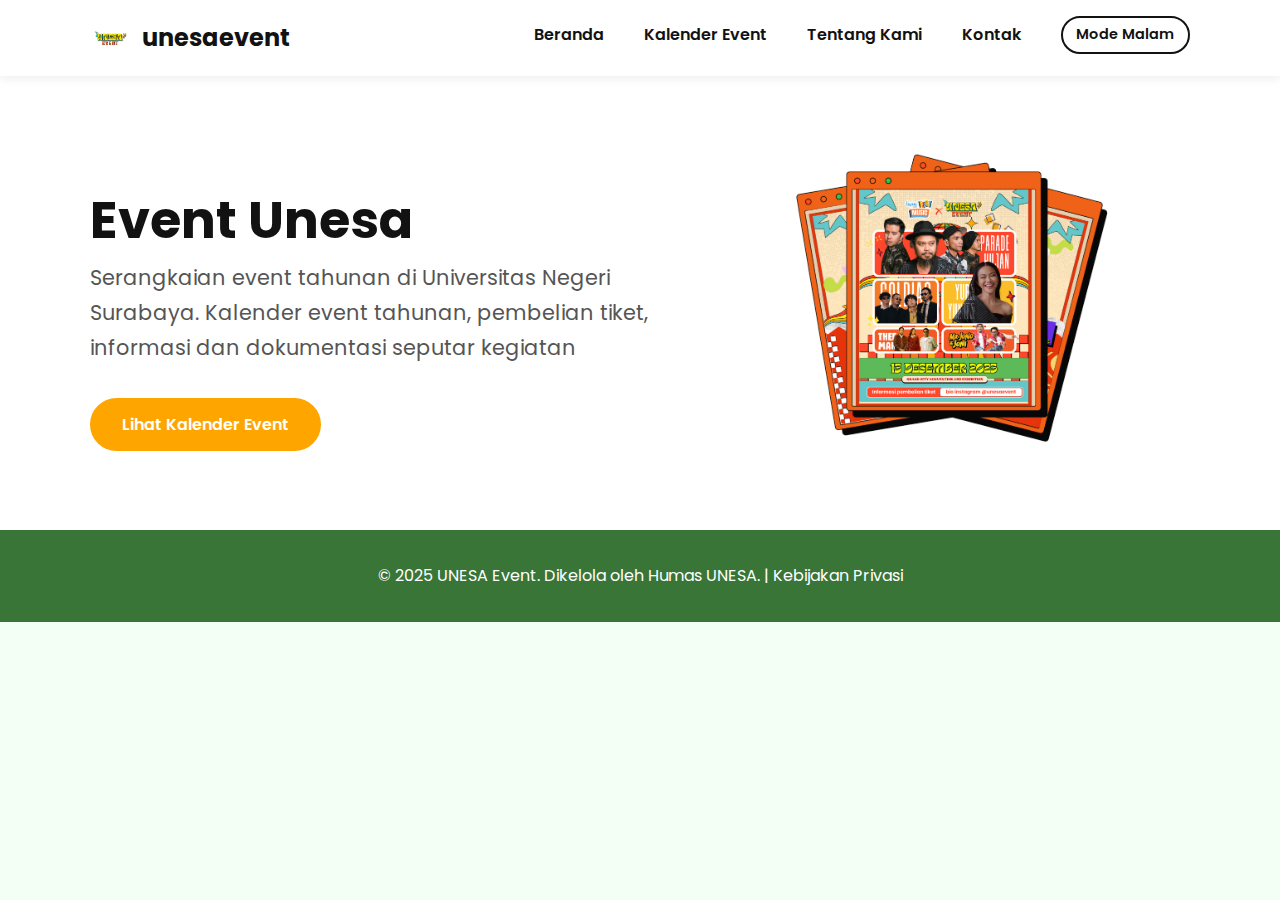
<file: index.html>
<!DOCTYPE html>
<html lang="id">
<head>
    <meta charset="UTF-8">
    <meta name="viewport" content="width=device-width, initial-scale=1.0">
    <title>Kalender Event Tahunan | UNESA</title>
    <link rel="preconnect" href="https://fonts.googleapis.com">
    <link rel="preconnect" href="https://fonts.gstatic.com" crossorigin>
    <link href="https://fonts.googleapis.com/css2?family=Poppins:wght@400;600;700&display=swap" rel="stylesheet">
    <link rel="stylesheet" href="cek.css">
    <link rel="stylesheet" href="header-style.css">
</head>
<body>
    <div id="header-placeholder"></div>
    <main id="content-area">
        <section class="hero">
            <div class="container hero-content">
                <div class="hero-teks">
                    <h1>Event Unesa</h1>
                    <p class="deskripsi">Serangkaian event tahunan di Universitas Negeri Surabaya. Kalender event tahunan, pembelian tiket, informasi dan dokumentasi seputar kegiatan</p>
                    <a href="calendar.html" class="tombol-utama">Lihat Kalender Event</a>
                </div>
                <div class="hero-gambar">
                    <img src="image/talent.png" alt="Ilustrasi RailBot">
                </div>
            </div>
        </section>
    <div id="footer-placeholder"></div>
    <script src="script.js"></script>
</body>

</html>
</file>
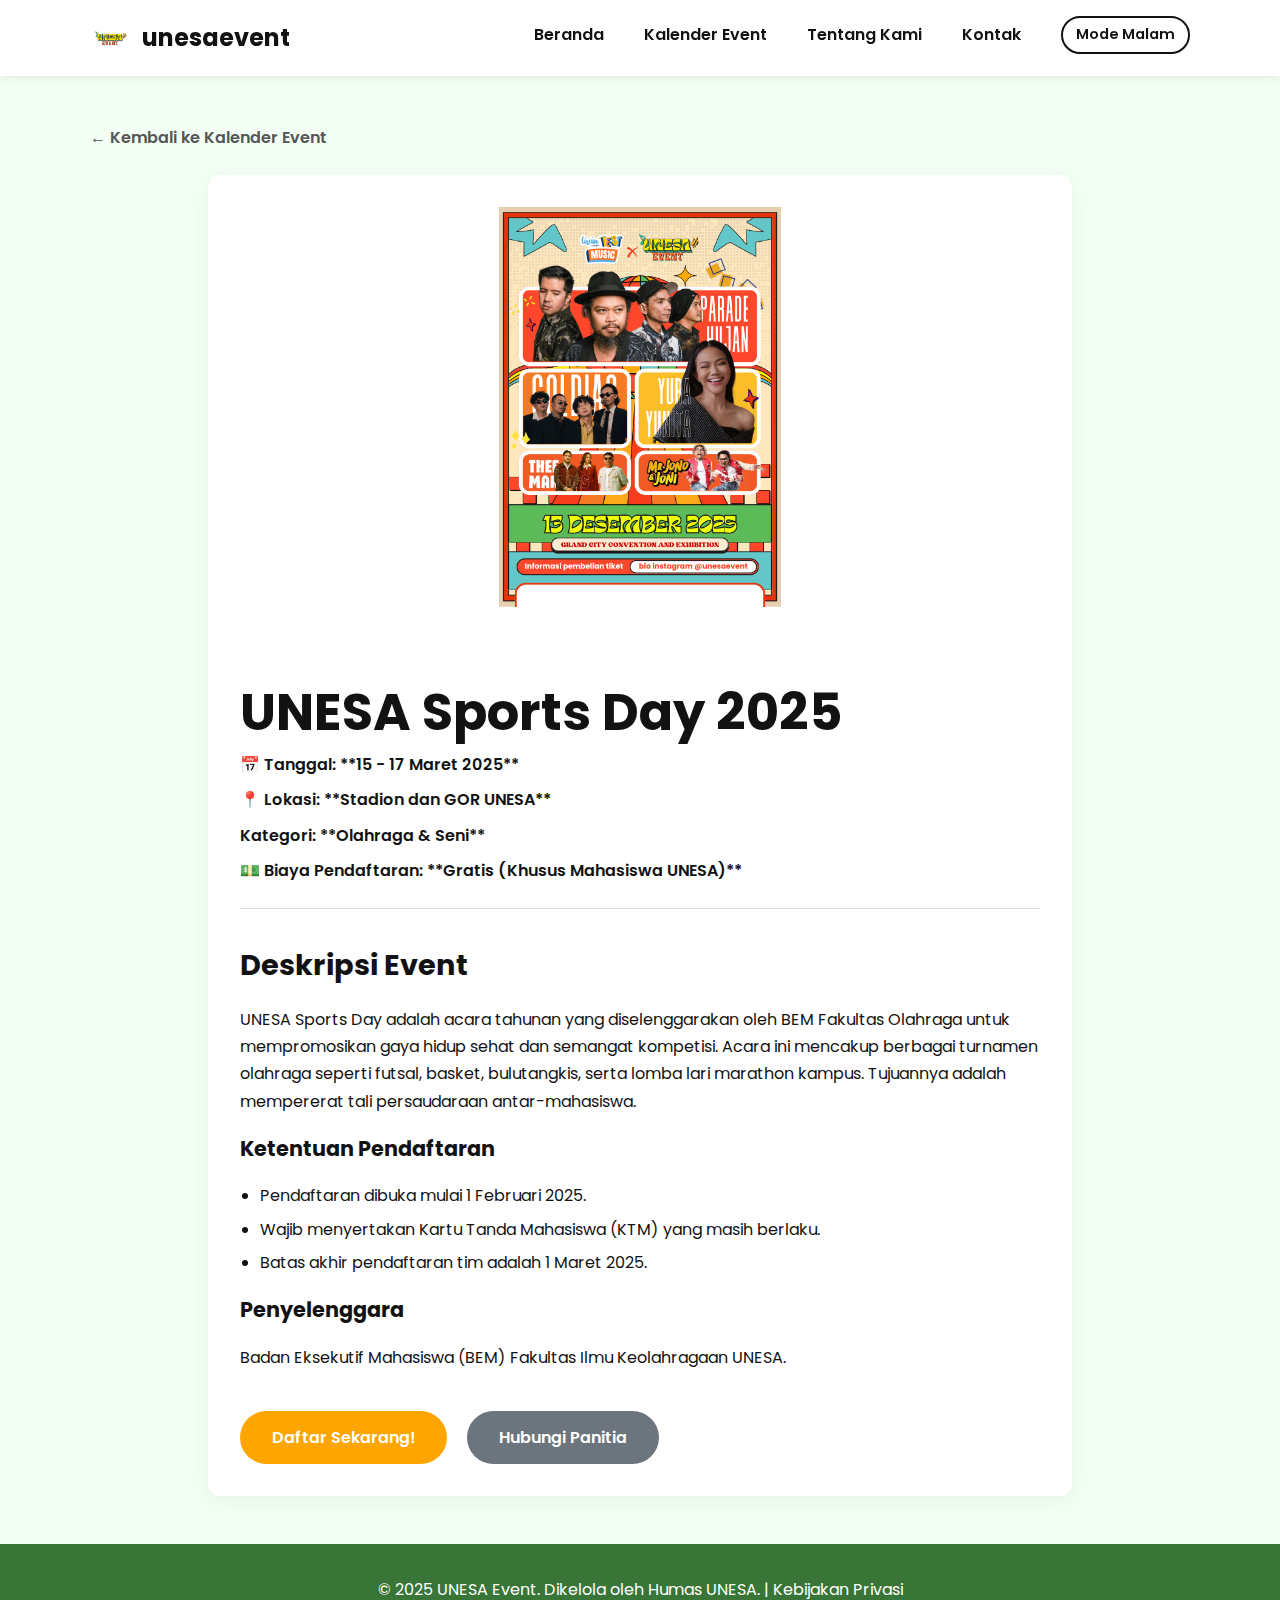
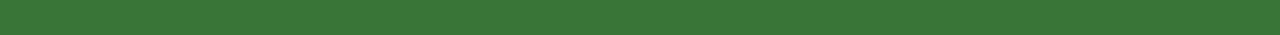
<file: event-detail.html>
<!DOCTYPE html>
<html lang="id">
<head>
    <meta charset="UTF-8">
    <meta name="viewport" content="width=device-width, initial-scale=1.0">
    <title>Detail Event | UNESA Event</title> 
    
    <link rel="icon" href="railbot/logo/icon.ico" type="image/x-icon">
    <link rel="preconnect" href="https://fonts.googleapis.com">
    <link rel="preconnect" href="https://fonts.gstatic.com" crossorigin>
    <link href="https://fonts.googleapis.com/css2?family=Poppins:wght@400;600;700&display=swap" rel="stylesheet">
    <link rel="stylesheet" href="cek.css">
    <link rel="stylesheet" href="header-style.css">
</head>
<body>
    
    <div id="header-placeholder"></div>
    
    <main id="content-area">
        
        <section class="event-detail-content">
            <div class="container">
                
                <a href="calendar.html" class="back-link">← Kembali ke Kalender Event</a>

                <article>
                    <img src="image/poster.png" alt="Poster Event" class="event-poster">
                    
                    <h1>UNESA Sports Day 2025</h1>
                    
                    <p class="event-date">📅 Tanggal: **15 - 17 Maret 2025**</p>
                    <p class="event-location">📍 Lokasi: **Stadion dan GOR UNESA**</p>
                    <p class="event-category">Kategori: **Olahraga & Seni**</p>
                    <p class="event-price">💵 Biaya Pendaftaran: **Gratis (Khusus Mahasiswa UNESA)**</p>
                    
                    <hr>

                    <h2>Deskripsi Event</h2>
                    <p>UNESA Sports Day adalah acara tahunan yang diselenggarakan oleh BEM Fakultas Olahraga untuk mempromosikan gaya hidup sehat dan semangat kompetisi. Acara ini mencakup berbagai turnamen olahraga seperti futsal, basket, bulutangkis, serta lomba lari marathon kampus. Tujuannya adalah mempererat tali persaudaraan antar-mahasiswa.</p>

                    <h3>Ketentuan Pendaftaran</h3>
                    <ul>
                        <li>Pendaftaran dibuka mulai 1 Februari 2025.</li>
                        <li>Wajib menyertakan Kartu Tanda Mahasiswa (KTM) yang masih berlaku.</li>
                        <li>Batas akhir pendaftaran tim adalah 1 Maret 2025.</li>
                    </ul>

                    <h3>Penyelenggara</h3>
                    <p>Badan Eksekutif Mahasiswa (BEM) Fakultas Ilmu Keolahragaan UNESA.</p>
                    
                    <a href="#" target="_blank" class="tombol-daftar">Daftar Sekarang!</a>
                    <a href="kontak.html" class="tombol-utama" style="background: #6c757d; margin-left: 1rem;">Hubungi Panitia</a>
                    
                </article>
            </div>
        </section>

    </main>

    <div id="footer-placeholder"></div>
    
    <script src="script.js"></script>
</body>
</html>
</file>
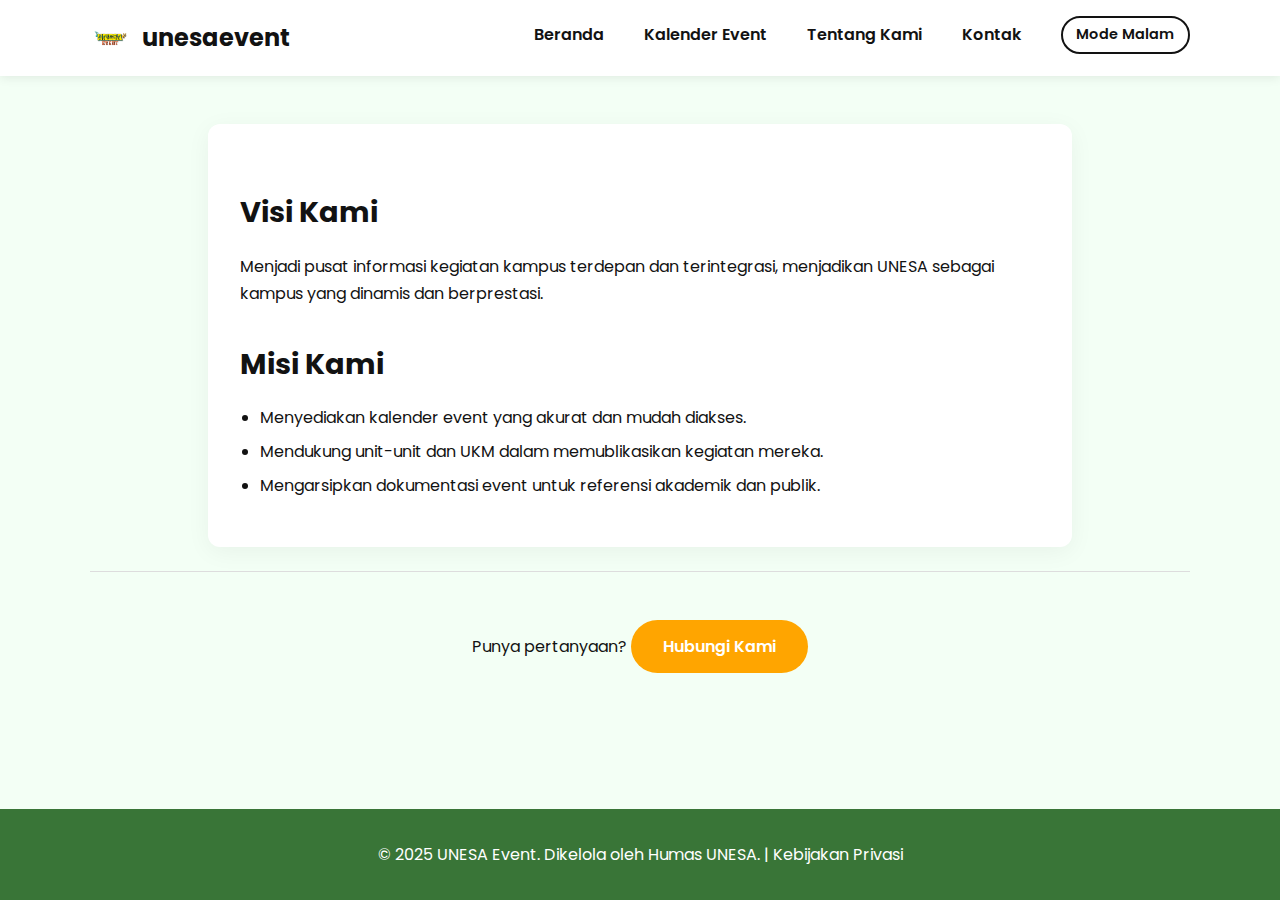
<file: tentang.html>
<!DOCTYPE html>
<html lang="id">
<head>
    <meta charset="UTF-8">
    <meta name="viewport" content="width=device-width, initial-scale=1.0">
    <title>Tentang Kami | UNESA Event</title>
    <link rel="icon" href="railbot/logo/icon.ico" type="image/x-icon">
    <link rel="preconnect" href="https://fonts.googleapis.com">
    <link rel="preconnect" href="https://fonts.gstatic.com" crossorigin>
    <link href="https://fonts.googleapis.com/css2?family=Poppins:wght@400;600;700&display=swap" rel="stylesheet">
    <link rel="stylesheet" href="cek.css">
    <link rel="stylesheet" href="header-style.css">
</head>
<body>
    
    <div id="header-placeholder"></div>
    
    <main id="content-area">
        
        <section class="about-us-content">
            <div class="container" style="text-align: left;">
                
                <div class="about-grid">
                    <div class="about-item">
                        <h2>Visi Kami</h2>
                        <p>Menjadi pusat informasi kegiatan kampus terdepan dan terintegrasi, menjadikan UNESA sebagai kampus yang dinamis dan berprestasi.</p>
                    </div>
                    
                    <div class="about-item">
                        <h2>Misi Kami</h2>
                        <ul>
                            <li>Menyediakan kalender event yang akurat dan mudah diakses.</li>
                            <li>Mendukung unit-unit dan UKM dalam memublikasikan kegiatan mereka.</li>
                            <li>Mengarsipkan dokumentasi event untuk referensi akademik dan publik.</li>
                        </ul>
                    </div>
                </div>
                <hr>
                <p style="text-align: center; margin-top: 3rem;">Punya pertanyaan? <a href="kontak.html" class="tombol-utama">Hubungi Kami</a></p>

            </div>
        </section>

    </main>

    <div id="footer-placeholder"></div>
    
    <script src="script.js"></script>
</body>
</html>
</file>
<file: cek.css>
:root {
    /* Variabel Warna Mode Siang (Light Mode) */
    --warna-utama: #ffa500; /* Orange - Khas UNESA/Energi */
    --warna-teks: #121212;
    --warna-teks-sekunder: #555;
    --warna-latar: #bdffc82f; /* Background utama cerah */
    --warna-putih: #ffffff; /* Kartu, Header */
    --warna-garis: #ddd; /* Garis pemisah */
    
    /* Variabel Umum */
    --font-utama: 'Poppins', sans-serif;
    --transisi: all 0.3s ease-in-out;
}

/* --- DARK MODE SETTINGS --- */
body.dark-mode {
    --warna-utama: #ffc107; /* Warna utama yang lebih terang */
    --warna-teks: #e0e0e0;
    --warna-teks-sekunder: #b0b0b0;
    --warna-latar: #121212; /* Background gelap */
    --warna-putih: #1f1f1f; /* Kartu, Header gelap */
    --warna-garis: #333; /* Garis pemisah gelap */
}

/* ----------------------------------------------------- */
/* --- RESET & GLOBAL BODY/CONTENT (ISI) STYLE --- */
/* ----------------------------------------------------- */

html {
    height: 100%;
}

body {
    font-family: var(--font-utama);
    margin: 0;
    background-color: var(--warna-latar);
    color: var(--warna-teks);
    line-height: 1.7;
    display: flex;
    flex-direction: column;
    min-height: 100vh;
    transition: background-color var(--transisi), color var(--transisi);
}

.container {
    max-width: 1100px;
    margin: 0 auto;
    padding: 0 1.5rem;
}

main {
    flex-grow: 1; 
}

/* Penyesuaian Tipografi Minimalis */
h1 { 
    font-size: 3.2rem; /* Disesuaikan agar lebih minimalis */
    line-height: 1.2; 
    margin-bottom: 0.5rem;
}
h2 { 
    font-size: 1.8rem; /* Disesuaikan agar lebih minimalis */
    margin-top: 2rem; 
    margin-bottom: 1rem;
}
h3 { 
    font-size: 1.3rem; 
    margin-top: 1rem; 
    margin-bottom: 0.5rem;
}

.deskripsi { 
    font-size: 1.3rem; /* Disesuaikan agar lebih minimalis */
    color: var(--warna-teks-sekunder); 
    margin: 0.5rem 0 2rem; 
    transition: color var(--transisi);
}

section {
    padding: 3rem 0; /* Disesuaikan agar lebih minimalis */
    text-align: center;
}

hr {
    border: none;
    border-top: 1px solid var(--warna-garis);
    margin: 1.5rem 0; /* Disesuaikan agar lebih minimalis */
    transition: border-color var(--transisi);
}

ul {
    padding-left: 1.25rem;
    text-align: left;
}
li {
    margin-bottom: 0.4rem; /* Disesuaikan agar lebih minimalis */
}

/* --- TOMBOL UTAMA & DAFTAR --- */
.tombol-utama, .tombol-daftar {
    background: var(--warna-utama);
    color: var(--warna-putih);
    padding: 0.8rem 2rem;
    border-radius: 50px;
    text-decoration: none;
    font-weight: 600;
    display: inline-block;
    border: none;
    cursor: pointer;
    transition: var(--transisi);
    text-align: center;
}

.tombol-utama:hover, .tombol-daftar:hover {
    transform: translateY(-2px);
    filter: brightness(1.1);
    box-shadow: 0 4px 15px rgba(255, 165, 0, 0.3);
}

/* ----------------------------------------------------- */
/* --- HEADER (KODE ANDA YANG TIDAK DIUBAH) --- */
/* ----------------------------------------------------- */
header {
    background: var(--warna-putih);
    box-shadow: 0 2px 10px rgba(0, 0, 0, 0.08);
    padding: 1rem 0;
    position: sticky;
    top: 0;
    z-index: 1000;
    flex-shrink: 0;
    transition: background-color var(--transisi), box-shadow var(--transisi); /* Tambahan transisi untuk Dark Mode */
}

nav {
    display: flex;
    justify-content: space-between;
    align-items: center;
}

.nav-logo {
    display: flex;
    align-items: center;
    gap: 0.75rem;
    text-decoration: none;
    color: var(--warna-teks);
    font-weight: 700;
    font-size: 1.5rem;
    transition: color var(--transisi);
}

.nav-menu {
    list-style: none;
    display: flex;
    align-items: center;
    gap: 2.5rem;
    margin: 0;
    padding: 0;
}

.nav-menu a {
    text-decoration: none;
    color: var(--warna-teks);
    font-weight: 600;
    padding: 0.2rem 0;
    transition: var(--transisi);
}

.nav-menu a:hover {
    color: var(--warna-utama);
    border-bottom: 2px solid var(--warna-utama); /* Tambahan hover elegan */
}

/* Tombol Dark Mode */
#toggleTheme {
    background: transparent;
    border: 2px solid var(--warna-teks);
    color: var(--warna-teks);
    padding: 0.4rem 0.8rem;
    border-radius: 20px;
    font-weight: 600;
    cursor: pointer;
    font-family: var(--font-utama);
    transition: var(--transisi);
    font-size: 0.9rem;
    white-space: nowrap;
}

#toggleTheme:hover {
    background: var(--warna-utama);
    color: var(--warna-putih);
    border-color: var(--warna-utama);
}
body.dark-mode #toggleTheme {
    border-color: var(--warna-teks); 
}
body.dark-mode #toggleTheme:hover {
    background: var(--warna-utama);
    color: var(--warna-teks);
    border-color: var(--warna-utama);
}

/* ----------------------------------------------------- */
/* --- HERO SECTION (Index.html) --- */
/* ----------------------------------------------------- */

.hero {
    background-color: var(--warna-putih);
    text-align: left;
    transition: background-color var(--transisi);
}
.hero-content {
    display: flex;
    align-items: center;
    gap: 2rem;
}
.hero-teks { flex: 1.2; }
.hero-gambar { flex: 1; text-align: center; }
.hero-gambar img { 
    max-width: 350px; 
    animation: float 3s ease-in-out infinite; 
    filter: brightness(1); 
    transition: filter 0.5s ease;
}
body.dark-mode .hero-gambar img {
    filter: brightness(0.9);
}

@keyframes float {
    0%, 100% { transform: translateY(0); }
    50% { transform: translateY(-15px); }
}

/* ----------------------------------------------------- */
/* --- FOOTER --- */
/* ----------------------------------------------------- */
footer {
    background: #397537; /* Warna gelap stabil untuk footer */
    color: #ffffff;
    text-align: center;
    padding: 1rem 0;
    flex-shrink: 0;
}

/* ----------------------------------------------------- */
/* --- STYLE HALAMAN KALENDER & FILTER --- */
/* ----------------------------------------------------- */

.calendar-main {
    padding: 3rem 0;
    text-align: left;
}

/* Area Filter Event */
.event-filter {
    display: flex;
    justify-content: flex-start; 
    align-items: center;
    flex-wrap: wrap;
    gap: 1.5rem;
    margin-bottom: 2rem;
    padding: 1rem 0;
}

/* Gaya dasar untuk dropdown dan input filter */
.event-filter select,
.event-filter input[type="search"] {
    padding: 0.6rem 1rem;
    border: 1px solid var(--warna-garis);
    border-radius: 8px;
    font-family: var(--font-utama);
    font-size: 1rem;
    background-color: var(--warna-putih);
    color: var(--warna-teks);
    transition: border-color var(--transisi), background-color var(--transisi), color var(--transisi);
    min-width: 180px; 
}

.event-filter select:focus,
.event-filter input[type="search"]:focus {
    border-color: var(--warna-utama);
    outline: none;
    box-shadow: 0 0 0 3px rgba(255, 165, 0, 0.2);
}

/* Container Kalender Utama */
#full-calendar-container {
    padding: 1rem;
    background-color: var(--warna-putih);
    border-radius: 12px;
    box-shadow: 0 5px 25px rgba(0, 0, 0, 0.07);
    transition: background-color var(--transisi), box-shadow var(--transisi);
}
body.dark-mode #full-calendar-container {
    box-shadow: 0 5px 25px rgba(0, 0, 0, 0.3);
}

/* ----------------------------------------------------- */
/* --- STYLE HALAMAN DETAIL EVENT & TENTANG KAMI --- */
/* ----------------------------------------------------- */

.event-detail-content, .about-us-content {
    text-align: left; 
    padding: 3rem 0;
}

.event-detail-content article, .about-us-content .container > div {
    max-width: 800px;
    margin: 0 auto;
    background: var(--warna-putih);
    padding: 2rem;
    border-radius: 12px;
    box-shadow: 0 5px 25px rgba(0, 0, 0, 0.05);
    transition: background-color var(--transisi), box-shadow var(--transisi);
}

.back-link {
    display: inline-block;
    margin-bottom: 1.5rem;
    text-decoration: none;
    color: var(--warna-teks-sekunder);
    font-weight: 600;
    transition: var(--transisi);
}

.back-link:hover {
    color: var(--warna-utama);
}

.event-poster {
    width: 100%;
    max-height: 400px; 
    object-fit: contain; 
    border-radius: 8px;
    margin-bottom: 2rem;
}

.event-date, .event-location, .event-category, .event-price {
    font-size: 1rem;
    margin: 0.5rem 0;
    font-weight: 600;
    color: var(--warna-teks);
}

.tombol-daftar {
    margin-top: 1.5rem;
    width: auto; 
}

/* Style untuk Tim/Kartu Umum (jika digunakan di Tentang Kami) */
.wadah-tim {
    display: grid;
    grid-template-columns: repeat(auto-fit, minmax(250px, 1fr));
    gap: 2rem;
    margin-top: 3rem;
}

.kartu-tim {
    background: var(--warna-putih);
    padding: 1.5rem;
    border-radius: 8px;
    box-shadow: 0 5px 25px rgba(0, 0, 0, 0.07);
    transition: transform 0.3s ease, box-shadow 0.3s ease, background-color var(--transisi);
    display: flex;
    flex-direction: column;
    align-items: center;
    text-align: center;
}
.kartu-tim:hover {
    transform: translateY(-5px);
    box-shadow: 0 10px 30px rgba(0, 0, 0, 0.1);
}
.kartu-tim .foto-placeholder {
    width: 80px;
    height: 80px;
    border-radius: 50%;
    background-color: var(--warna-latar);
    margin-bottom: 1rem;
    display: flex;
    align-items: center;
    justify-content: center;
    color: var(--warna-teks-sekunder);
    font-size: 2rem;
}


/* ----------------------------------------------------- */
/* --- MEDIA QUERIES (RESPONSIVE) --- */
/* ----------------------------------------------------- */

@media (max-width: 768px) {
    /* Responsive Tipografi */
    h1 { font-size: 1.8rem; margin-bottom: 0.25rem; }
    h2 { font-size: 1.5rem; margin-bottom: 0.75rem; }
    .deskripsi { font-size: 1rem; margin-bottom: 1rem; }
    
    .hero { padding-top: 3rem; }
    
    .hero-content {
        flex-direction: column;
        text-align: center;
    }
    .hero-teks { 
        text-align: center; 
        order: 2;
    }
    .hero-gambar {
        order: 1;
        margin-bottom: 1.5rem;
    }
    .hero-gambar img {
        max-width: 500px;
    }
    
    /* Responsive Nav Toggle (Hamburger Menu) */
    .nav-toggle { display: block; z-index: 1001; border: none; background: transparent; cursor: pointer; }
    .nav-toggle span { display: block; width: 28px; height: 3px; background-color: var(--warna-teks); margin: 6px 0; border-radius: 3px; transition: all 0.3s ease-in-out; }
    .nav-toggle.active span:nth-child(1) { transform: translateY(9px) rotate(45deg); }
    .nav-toggle.active span:nth-child(2) { opacity: 0; }
    .nav-toggle.active span:nth-child(3) { transform: translateY(-9px) rotate(-45deg); }

    .nav-menu {
        display: flex; flex-direction: column; width: 100%; position: absolute; top: 70px; left: 0; background-color: var(--warna-putih); box-shadow: 0 4px 10px rgba(0,0,0,0.1); text-align: center;
        opacity: 0; visibility: hidden; transform: translateY(-15px); transition: opacity 0.3s ease, transform 0.3s ease, visibility 0.3s;
    }
    .nav-menu.active { opacity: 1; visibility: visible; transform: translateY(0); }
    .nav-menu li { padding: 0.8rem 0; }
    
    /* Responsive untuk Filter Event */
    .event-filter {
        flex-direction: column; 
        align-items: stretch;
        gap: 1rem;
    }
    .event-filter select,
    .event-filter input[type="search"] {
        min-width: 100%;
    }

    .event-detail-content article, .about-us-content .container > div {
        padding: 1rem;
        box-shadow: none; /* Hilangkan box shadow di mobile untuk tampilan bersih */
    }
}

/* ----------------------------------------------------- */
/* --- STYLE KHUSUS HALAMAN KONTAK (contact-content) --- */
/* ----------------------------------------------------- */

.contact-content {
    padding: 3rem 0;
    text-align: center;
}

/* CONTAINER CARD: Membungkus SELURUH konten kontak (Clean Modern Style) */
.contact-content .container-card {
    max-width: 900px; 
    margin: 0 auto;
    text-align: left;
    
    background: var(--warna-putih);
    /* Minimalis: Hapus box-shadow, fokus pada border */
    border: 1px solid var(--warna-garis); 
    border-radius: var(--radius-card); 
    padding: 2.5rem; 
    transition: background-color var(--transisi), border-color var(--transisi);
}

/* Mengatur tata letak dua kolom di dalam card */
.contact-grid {
    display: grid;
    grid-template-columns: 1fr 2fr; /* Kolom info (1x) dan Kolom Form (2x) */
    gap: 3rem; 
    margin-top: 2rem; 
    text-align: left;
}

/* Gaya untuk Box Informasi Kontak (Kolom Kiri) */
.contact-info {
    padding: 0;
}

.contact-info h3 {
    font-size: 1.2rem;
    color: var(--warna-utama); /* Aksen Biru Tua */
    margin-top: 0;
    margin-bottom: 1rem;
}

.contact-info p {
    line-height: 1.4;
    margin-bottom: 1rem;
    font-size: 0.9rem;
    color: var(--warna-teks-sekunder);
}

/* Garis pemisah vertikal (Minimalis) */
@media (min-width: 769px) {
    .contact-content .container-card {
        position: relative;
    }
    .contact-grid::after {
        content: '';
        position: absolute;
        /* Hitungan posisi untuk garis vertikal di antara 1fr dan 2fr */
        left: calc(2.5rem + (900px * (1/3)) - 1px); 
        height: calc(100% - 5rem); 
        width: 1px;
        background-color: var(--warna-garis);
        opacity: 1;
        transform: translateY(2.5rem);
    }
}

/* Gaya untuk Formulir (Kolom Kanan) */
.form-wrapper {
    padding: 0; 
}

.form-wrapper h2 {
    margin-top: 0;
    margin-bottom: 1.5rem;
    font-size: 1.6rem;
    font-weight: 700;
}

/* --- Input Group Styling (Minimalis) --- */
.form-grup { 
    margin-bottom: 1rem; 
}
.form-grup label { 
    display: block; 
    margin-bottom: 0.4rem; 
    font-weight: 600; 
    font-size: 0.95rem;
}
.form-grup input, 
.form-grup textarea {
    width: 100%;
    padding: 0.7rem; 
    border: 1px solid var(--warna-garis);
    border-radius: var(--radius-ringan); 
    box-sizing: border-box;
    font-family: var(--font-utama);
    background-color: var(--warna-putih);
    color: var(--warna-teks);
    transition: border-color var(--transisi), background-color var(--transisi);
    font-size: 0.95rem;
}

.form-grup input:focus, 
.form-grup textarea:focus {
    border-color: var(--warna-utama);
    outline: none;
    box-shadow: 0 0 0 2px rgba(0, 68, 136, 0.1); /* Glow biru halus */
}

/* Memastikan tombol submit ada ruang */
.form-kontak .tombol-utama {
    margin-top: 1rem;
}


/* ----------------------------------------------------- */
/* --- MEDIA QUERIES (RESPONSIVE KONTAK) --- */
/* ----------------------------------------------------- */

@media (max-width: 768px) {
    /* Mengubah layout kontak menjadi tumpukan vertikal di mobile */
    .contact-grid {
        grid-template-columns: 1fr; /* Satu kolom */
        gap: 2rem;
    }
    
    /* Hilangkan garis pemisah di mobile */
    .contact-grid::after {
        content: none !important;
    }

    /* Card di mobile: Hilangkan border dan shadow untuk tampilan bersih */
    .contact-content .container-card {
        border: none;
        border-radius: 0;
        box-shadow: none;
        padding: 1.5rem 0;
        background: var(--warna-latar); /* Samakan dengan latar belakang body */
    }
}
</file>
<file: header-style.css>
/*
 * File: header-style.css (atau tambahkan di cek.css)
 * Tujuan: Memastikan styling Header dan Navigasi konsisten dan Dark Mode ready.
 */

/* --- HEADER CONTAINER --- */
/* Menggunakan properti header dari kode asli Anda */
header {
    background: var(--warna-putih);
    box-shadow: 0 2px 10px rgba(0, 0, 0, 0.08);
    padding: 1rem 0;
    position: sticky;
    top: 0;
    z-index: 1000;
    flex-shrink: 0;
    transition: background-color var(--transisi), box-shadow var(--transisi);
}

/* --- NAVIGASI DAN LOGO --- */
nav {
    display: flex;
    justify-content: space-between;
    align-items: center;
}

.nav-logo {
    display: flex;
    align-items: center;
    gap: 0.75rem;
    text-decoration: none;
    color: var(--warna-teks);
    font-weight: 700;
    font-size: 1.5rem;
    transition: color var(--transisi);
}

.nav-logo img {
    width: 40px;
}

/* Menu List */
.nav-menu {
    list-style: none;
    display: flex;
    align-items: center; /* Agar item menu dan tombol toggle sejajar */
    gap: 2.5rem;
    margin: 0;
    padding: 0;
}

.nav-menu a {
    text-decoration: none;
    color: var(--warna-teks);
    font-weight: 600;
    padding: 0.2rem 0;
    transition: var(--transisi);
}

/* Indikator Tautan Aktif (Opsional: Tambahkan kelas .active-link pada tautan yang sedang aktif) */
.nav-menu a:hover,
.nav-menu a.active-link {
    color: var(--warna-utama);
    border-bottom: 2px solid var(--warna-utama);
}


/* --- DARK MODE TOGGLE BUTTON --- */
#toggleTheme {
    background: transparent;
    border: 2px solid var(--warna-teks);
    color: var(--warna-teks);
    padding: 0.4rem 0.8rem;
    border-radius: 20px;
    font-weight: 600;
    cursor: pointer;
    font-family: var(--font-utama);
    transition: var(--transisi);
    font-size: 0.9rem;
    white-space: nowrap; /* Mencegah teks tombol terpotong */
}

#toggleTheme:hover {
    background: var(--warna-utama);
    color: var(--warna-putih);
    border-color: var(--warna-utama);
}

/* --- DARK MODE ADJUSTMENTS untuk Tombol --- */
body.dark-mode #toggleTheme {
    border-color: var(--warna-teks); /* Border terang di mode gelap */
    background: transparent;
}

body.dark-mode #toggleTheme:hover {
    background: var(--warna-utama);
    color: var(--warna-teks);
    border-color: var(--warna-utama);
}

/* --- MOBILE TOGGLE (Sudah ada di cek.css, diulang untuk referensi) --- */
.nav-toggle {
    display: none; /* Disembunyikan di desktop */
}

/* --- MOBILE MENU OVERLAY --- */
@media (max-width: 768px) {
    .nav-menu {
        /* ... (Style mobile menu overlay dari cek.css) ... */
        position: absolute;
        top: 70px;
        /* Tambahkan margin kanan untuk memberi ruang tombol toggle */
        right: 0; 
        left: 0;
    }
    
    /* Posisikan tombol mode di dalam menu agar tidak bentrok */
    #toggleTheme {
        margin: 1rem auto; 
        display: block;
    }
}
</file>
